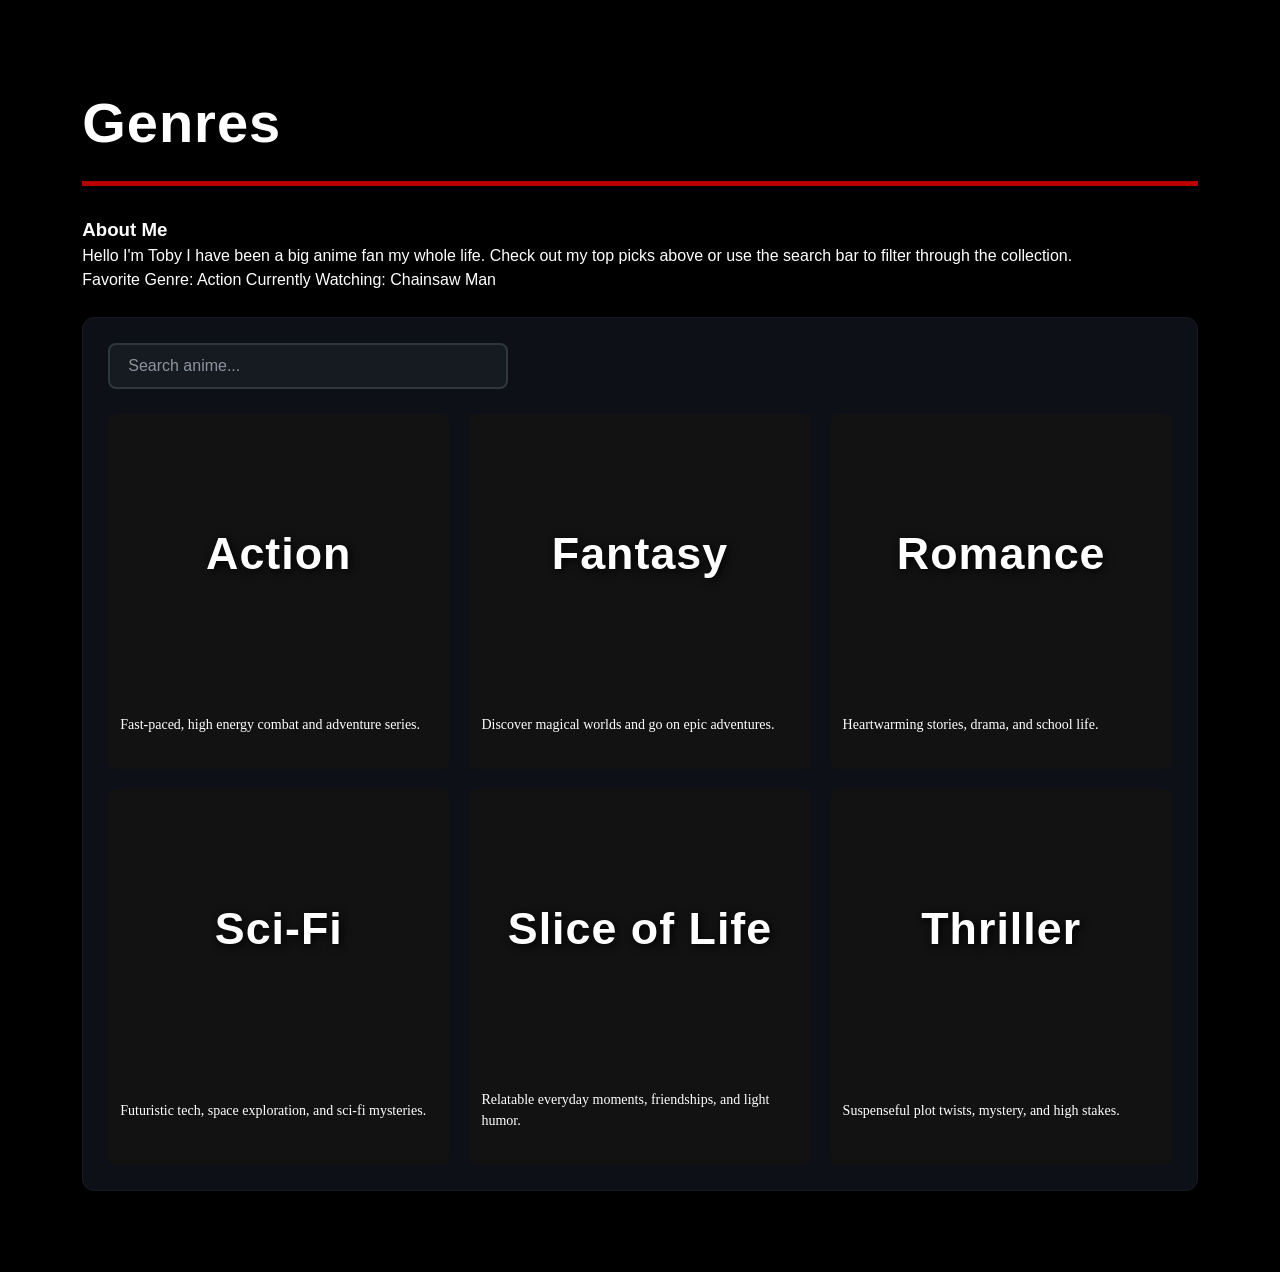
<file: index.html>
<!DOCTYPE html>
<html lang="en">
<head>
  <meta charset="UTF-8">
  <meta name="viewport" content="width=device-width, initial-scale=1.0">
  <title>Anime Watch List - Home</title>
  <link rel="stylesheet" href="style.css">
</head>
<body>

  <main class="main-container">
    <div class="layout-wrapper">
      
      <h2 class="sidebar-title">Genres</h2>
      <div class="black-spacer-bar"></div>

<div class="about-me-card">
        <div class="about-details">
          <h3>About Me</h3>
          <p>Hello I'm Toby I have been a big anime fan my whole life. Check out my top picks above or use the search bar to filter through the collection.</p>
          <div class="about-tags">
            <span class="tag">Favorite Genre: Action</span>
            <span class="tag">Currently Watching: Chainsaw Man</span>
          </div>
        </div>
      </div>

      <div class="grid-card-wrapper">
        <div class="black-spacer-bar"></div>

        <div class="search-container">
          <input type="text" id="animeSearch" placeholder="Search anime...">
        </div>

      <div class="row-container">

        <a href="action.html" class="category-card" style="text-decoration: none; color: inherit;">
          <div class="content-box action">
            <span>Action</span>
          </div>
          <div class="description-box">
            <p>Fast-paced, high energy combat and adventure series.</p>
          </div>
        </a>

        <a href="fantasy.html" class="category-card" style="text-decoration: none; color: inherit;">
          <div class="content-box fantasy">
            <span>Fantasy</span>
          </div>
          <div class="description-box">
            <p>Discover magical worlds and go on epic adventures.</p>
          </div>
        </a>

        <a href="romance.html" class="category-card" style="text-decoration: none; color: inherit;">
          <div class="content-box romance">
            <span>Romance</span>
          </div>
          <div class="description-box">
            <p>Heartwarming stories, drama, and school life.</p>
          </div>
        </a>

        <a href="scifi.html" class="category-card" style="text-decoration: none; color: inherit;">
          <div class="content-box scifi">
            <span>Sci-Fi</span>
          </div>
          <div class="description-box">
            <p>Futuristic tech, space exploration, and sci-fi mysteries.</p>
          </div>
        </a>

        <a href="slice-of-life.html" class="category-card" style="text-decoration: none; color: inherit;">
          <div class="content-box slice-of-life">
            <span>Slice of Life</span>
          </div>
          <div class="description-box">
            <p>Relatable everyday moments, friendships, and light humor.</p>
          </div>
        </a>

        <a href="thriller.html" class="category-card" style="text-decoration: none; color: inherit;">
          <div class="content-box thriller">
            <span>Thriller</span>
          </div>
          <div class="description-box">
            <p>Suspenseful plot twists, mystery, and high stakes.</p>
          </div>
        </a>

      </div>
    </div>
  </main>

  <script src="script.js"></script>
</body>
</html>
</file>
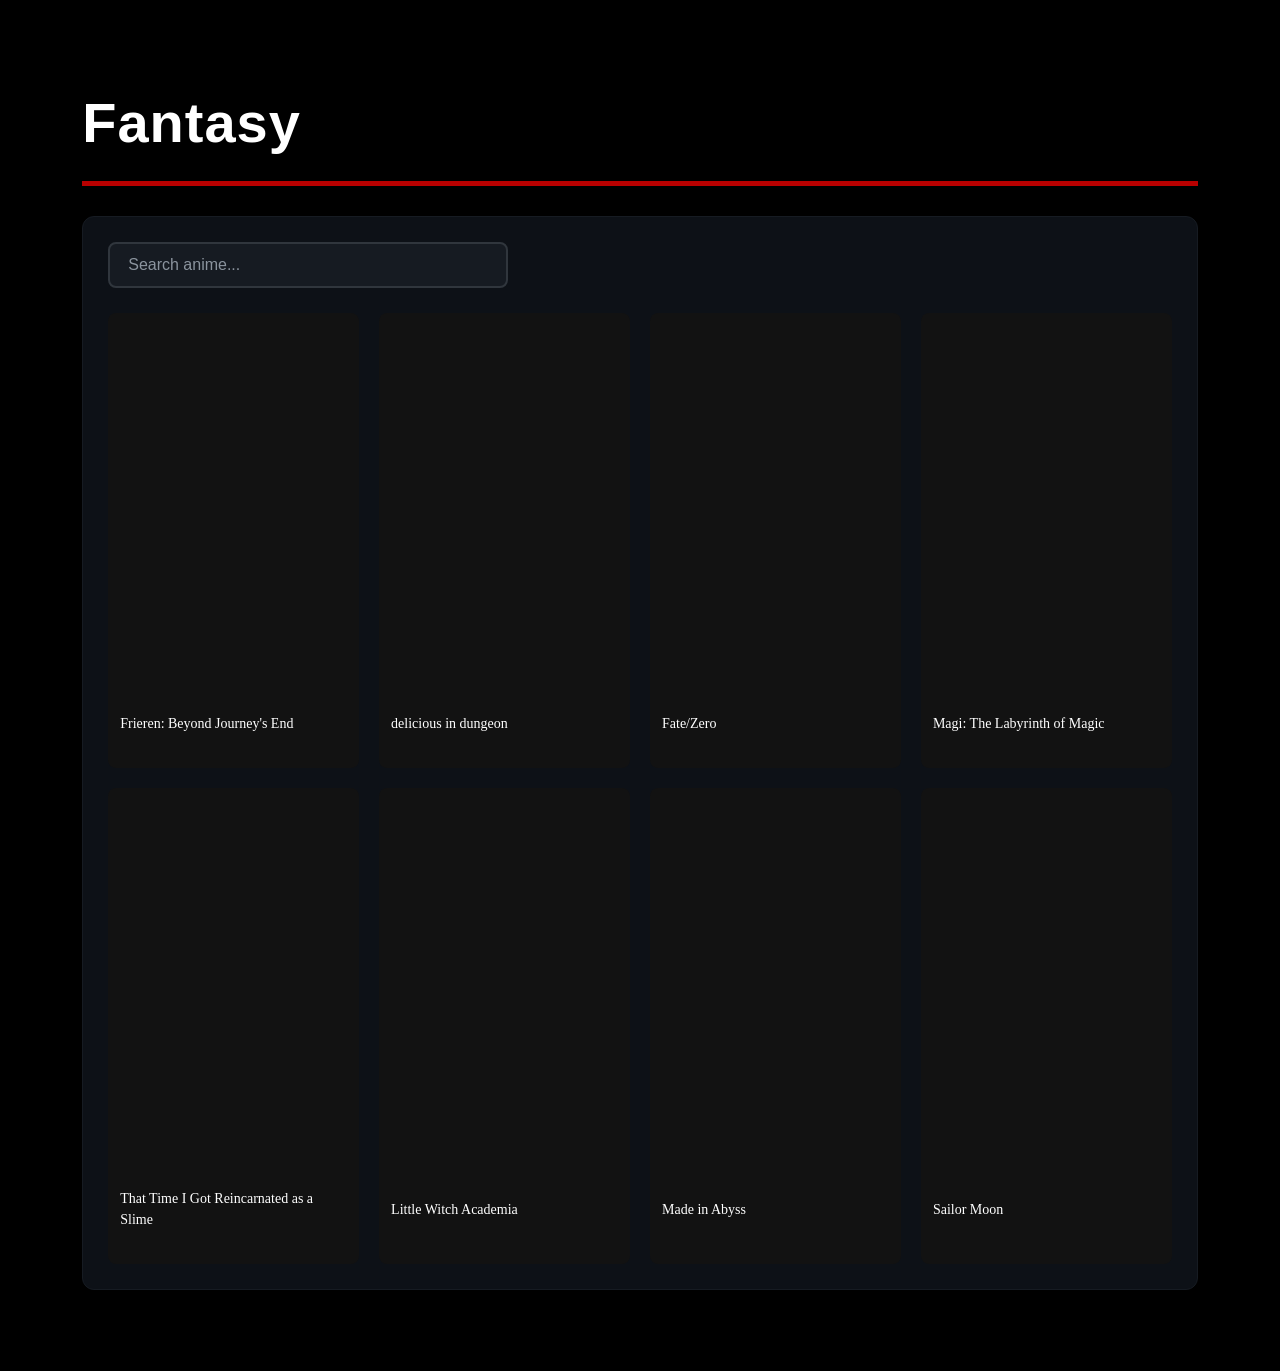
<file: fantasy.html>
<!DOCTYPE html>
<html lang="en">
<head>
  <meta charset="UTF-8">
  <meta name="viewport" content="width=device-width, initial-scale=1.0">
  <title>Fantasy Anime - Watch List</title>
  <link rel="stylesheet" href="style.css">
</head>
<body>

 <main class="main-container">
    <div class="layout-wrapper">
      
      <h2 class="sidebar-title">Fantasy</h2>

      <div class="grid-card-wrapper">
        <div class="black-spacer-bar"></div>

        <div class="search-container">
  <input type="text" id="animeSearch" placeholder="Search anime...">
</div>

        <div class="category-grid anime-page-grid">

          <div class="category-card anime-card">
            <div class="content-box anime-box">
              <span></span>
            </div>
            <div class="description-box">
              <p>Frieren: Beyond Journey's End</p>
            </div>
          </div>

          <div class="category-card anime-card">
            <div class="content-box anime-box">
              <span></span>
            </div>
            <div class="description-box">
              <p>delicious in dungeon</p>
            </div>
          </div>

          <div class="category-card anime-card">
            <div class="content-box anime-box">
              <span></span>
            </div>
            <div class="description-box">
              <p>Fate/Zero</p>
            </div>
          </div>

          <div class="category-card anime-card">
            <div class="content-box anime-box">
              <span></span>
            </div>
            <div class="description-box">
              <p>Magi: The Labyrinth of Magic</p>
            </div>
          </div>


          <div class="category-card anime-card">
            <div class="content-box anime-box">
              <span></span>
            </div>
            <div class="description-box">
              <p>That Time I Got Reincarnated as a Slime</p>
            </div>
          </div>

          <div class="category-card anime-card">
            <div class="content-box anime-box">

            </div>
            <div class="description-box">
              <p>Little Witch Academia</p>
            </div>
          </div>

          <div class="category-card anime-card">
            <div class="content-box anime-box">
              <span></span>
            </div>
            <div class="description-box">
              <p>Made in Abyss</p>
            </div>
          </div>

          <div class="category-card anime-card">
            <div class="content-box anime-box">
              <span></span>
            </div>
            <div class="description-box">
              <p>Sailor Moon</p>
            </div>
          </div>

        </div>
      </div>

    </div>
  </main>

  <script>
    const searchInput = document.getElementById('animeSearch');
    const animeCards = document.querySelectorAll('.category-card');

    searchInput.addEventListener('input', (e) => {
      const searchTerm = e.target.value.toLowerCase().trim();

      animeCards.forEach(card => {
        const title = card.querySelector('.description-box p').textContent.toLowerCase();

        if (title.includes(searchTerm)) {
          card.style.display = 'block';
        } else {
          card.style.display = 'none';
        }
      });
    });
  </script>
</body>
</html>
</file>
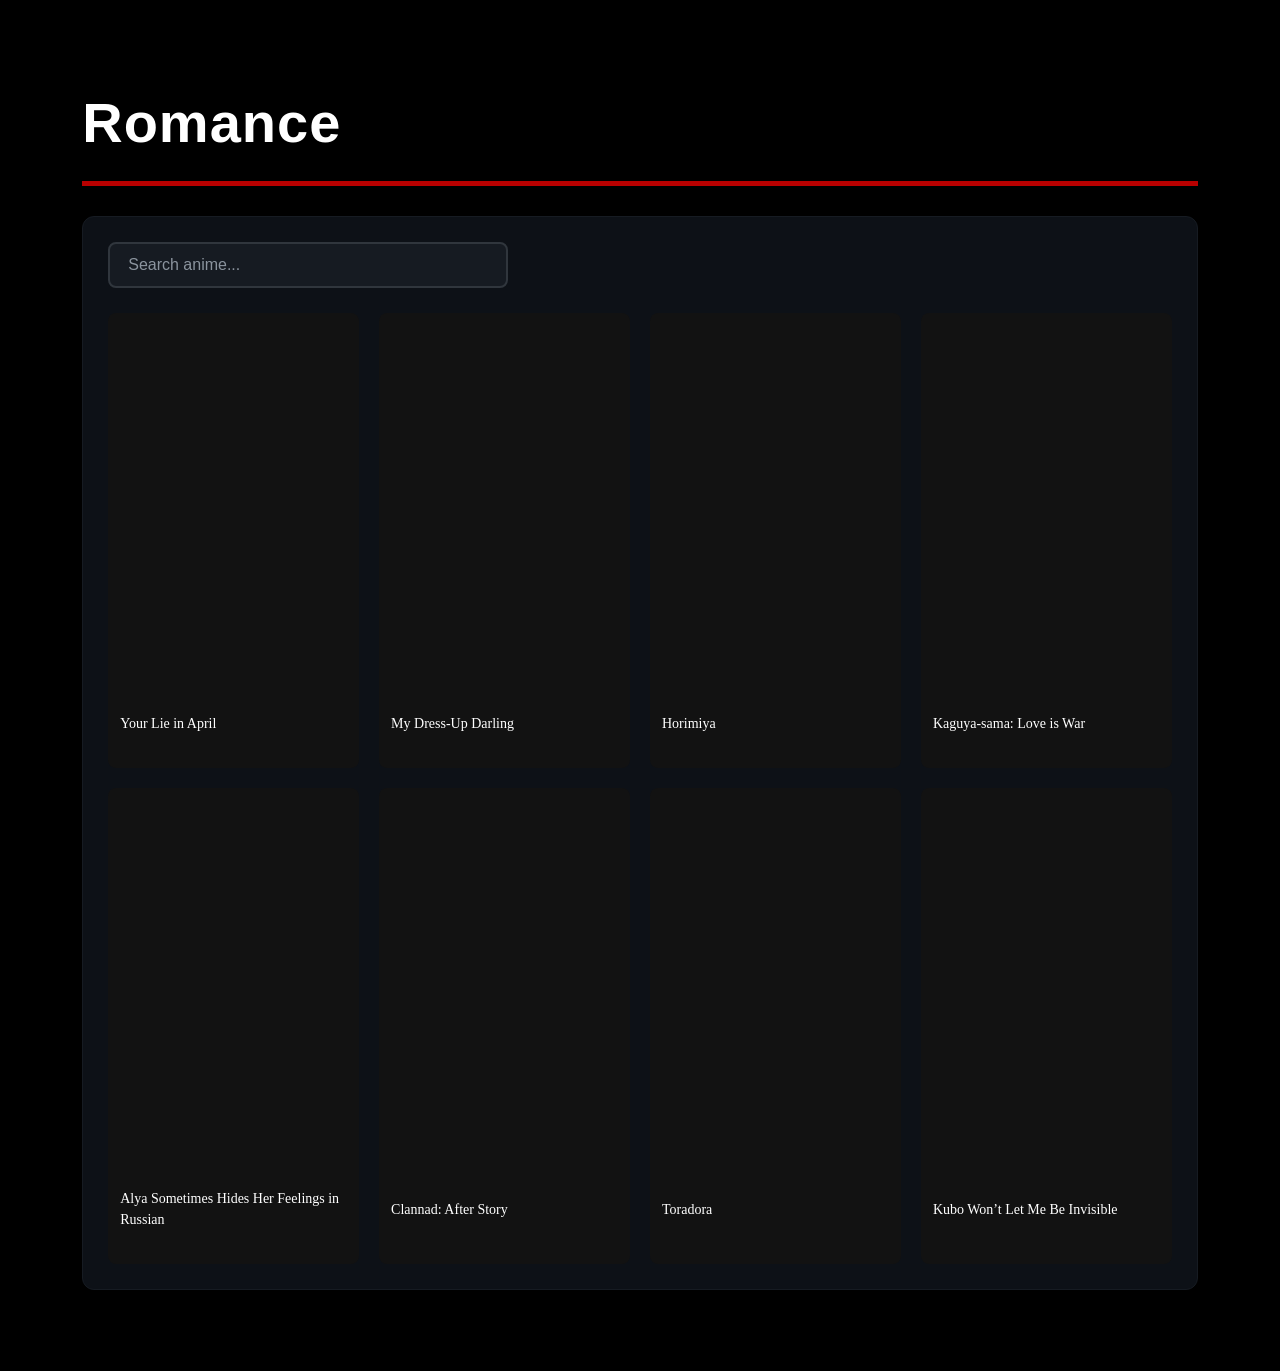
<file: romance.html>
<!DOCTYPE html>
<html lang="en">
<head>
  <meta charset="UTF-8">
  <meta name="viewport" content="width=device-width, initial-scale=1.0">
  <title>Romance Anime - Watch List</title>
  <link rel="stylesheet" href="style.css">
</head>
<body>

 <main class="main-container">
    <div class="layout-wrapper">
      
      <h2 class="sidebar-title">Romance</h2>

      <div class="grid-card-wrapper">
        <div class="black-spacer-bar"></div>

        <div class="search-container">
  <input type="text" id="animeSearch" placeholder="Search anime...">
</div>

        <div class="category-grid anime-page-grid">

          <div class="category-card anime-card">
            <div class="content-box anime-box">
              <span></span>
            </div>
            <div class="description-box">
              <p>Your Lie in April</p>
            </div>
          </div>

          <div class="category-card anime-card">
            <div class="content-box anime-box">
              <span></span>
            </div>
            <div class="description-box">
              <p>My Dress-Up Darling</p>
            </div>
          </div>

          <div class="category-card anime-card">
            <div class="content-box anime-box">
              <span></span>
            </div>
            <div class="description-box">
              <p>Horimiya</p>
            </div>
          </div>

          <div class="category-card anime-card">
            <div class="content-box anime-box">
              <span></span>
            </div>
            <div class="description-box">
              <p>Kaguya-sama: Love is War</p>
            </div>
          </div>

          <div class="category-card anime-card">
            <div class="content-box anime-box">
              <span></span>
            </div>
            <div class="description-box">
              <p>Alya Sometimes Hides Her Feelings in Russian</p>
            </div>
          </div>

          <div class="category-card anime-card">
            <div class="content-box anime-box">
              <span></span>
            </div>
            <div class="description-box">
              <p>Clannad: After Story</p>
            </div>
          </div>

          <div class="category-card anime-card">
            <div class="content-box anime-box">
              <span></span>
            </div>
            <div class="description-box">
              <p>Toradora</p>
            </div>
          </div>

          <div class="category-card anime-card">
            <div class="content-box anime-box">
              <span></span>
            </div>
            <div class="description-box">
              <p>Kubo Won’t Let Me Be Invisible</p>
            </div>
          </div>

        </div>
      </div>

    </div>
  </main>

  <script>
    const searchInput = document.getElementById('animeSearch');
    const animeCards = document.querySelectorAll('.category-card');

    searchInput.addEventListener('input', (e) => {
      const searchTerm = e.target.value.toLowerCase().trim();

      animeCards.forEach(card => {
        const title = card.querySelector('.description-box p').textContent.toLowerCase();

        if (title.includes(searchTerm)) {
          card.style.display = 'block';
        } else {
          card.style.display = 'none';
        }
      });
    });
  </script>
</body>
</html>
</file>
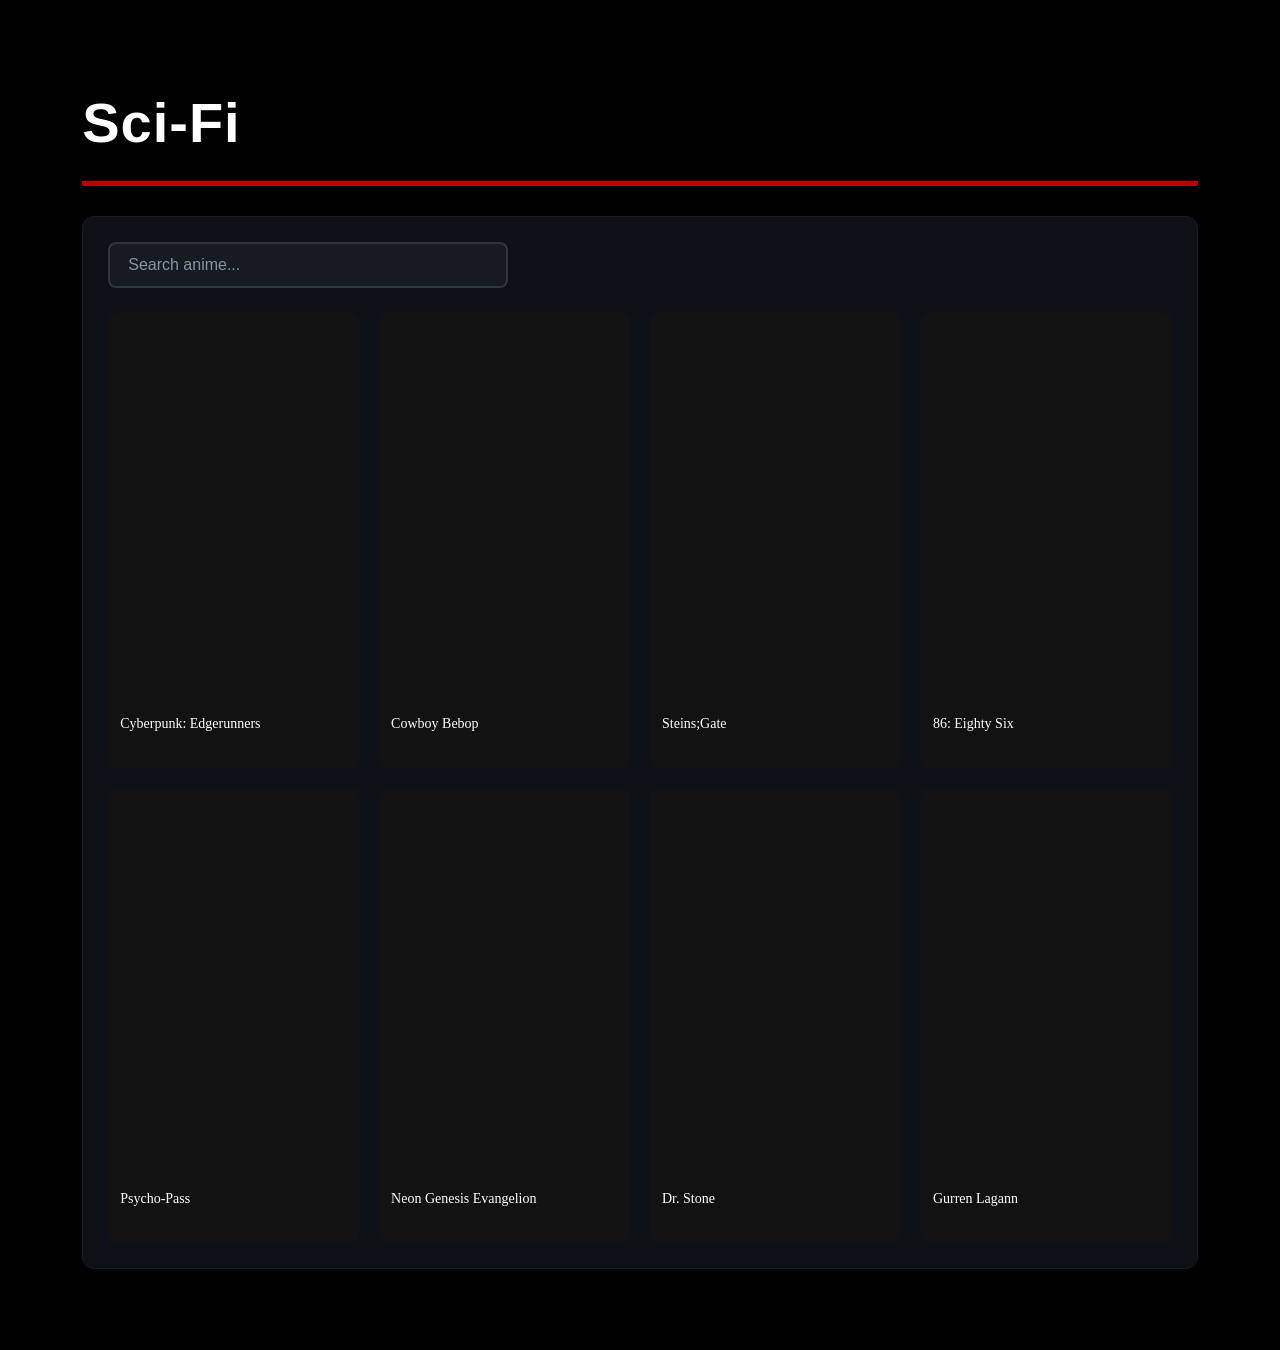
<file: scifi.html>
<!DOCTYPE html>
<html lang="en">
<head>
  <meta charset="UTF-8">
  <meta name="viewport" content="width=device-width, initial-scale=1.0">
  <title>Sci-Fi Anime - Watch List</title>
  <link rel="stylesheet" href="style.css">
</head>
<body>

 <main class="main-container">
    <div class="layout-wrapper">
      
      <h2 class="sidebar-title">Sci-Fi</h2>

      <div class="grid-card-wrapper">
        <div class="black-spacer-bar"></div>

        <div class="search-container">
  <input type="text" id="animeSearch" placeholder="Search anime...">
</div>

        <div class="category-grid anime-page-grid">
          <div class="category-card anime-card">
            <div class="content-box anime-box"><span></span></div>
            <div class="description-box"><p>Cyberpunk: Edgerunners</p></div>
          </div>
          <div class="category-card anime-card">
            <div class="content-box anime-box"><span></span></div>
            <div class="description-box"><p>Cowboy Bebop</p></div>
          </div>
          <div class="category-card anime-card">
            <div class="content-box anime-box"><span></span></div>
            <div class="description-box"><p>Steins;Gate</p></div>
          </div>
          <div class="category-card anime-card">
            <div class="content-box anime-box"><span></span></div>
            <div class="description-box"><p>86: Eighty Six</p></div>
          </div>
          <div class="category-card anime-card">
            <div class="content-box anime-box"><span></span></div>
            <div class="description-box"><p>Psycho-Pass</p></div>
          </div>
          <div class="category-card anime-card">
            <div class="content-box anime-box"><span></span></div>
            <div class="description-box"><p>Neon Genesis Evangelion</p></div>
          </div>
          <div class="category-card anime-card">
            <div class="content-box anime-box"><span></span></div>
            <div class="description-box"><p>Dr. Stone</p></div>
          </div>
          <div class="category-card anime-card">
            <div class="content-box anime-box"><span></span></div>
            <div class="description-box"><p>Gurren Lagann</p></div>
          </div>
        </div>
      </div>

    </div>
  </main>

  <script>
    const searchInput = document.getElementById('animeSearch');
    const animeCards = document.querySelectorAll('.category-card');

    searchInput.addEventListener('input', (e) => {
      const searchTerm = e.target.value.toLowerCase().trim();

      animeCards.forEach(card => {
        const title = card.querySelector('.description-box p').textContent.toLowerCase();

        if (title.includes(searchTerm)) {
          card.style.display = 'block';
        } else {
          card.style.display = 'none';
        }
      });
    });
  </script>
</body>
</html>
</file>
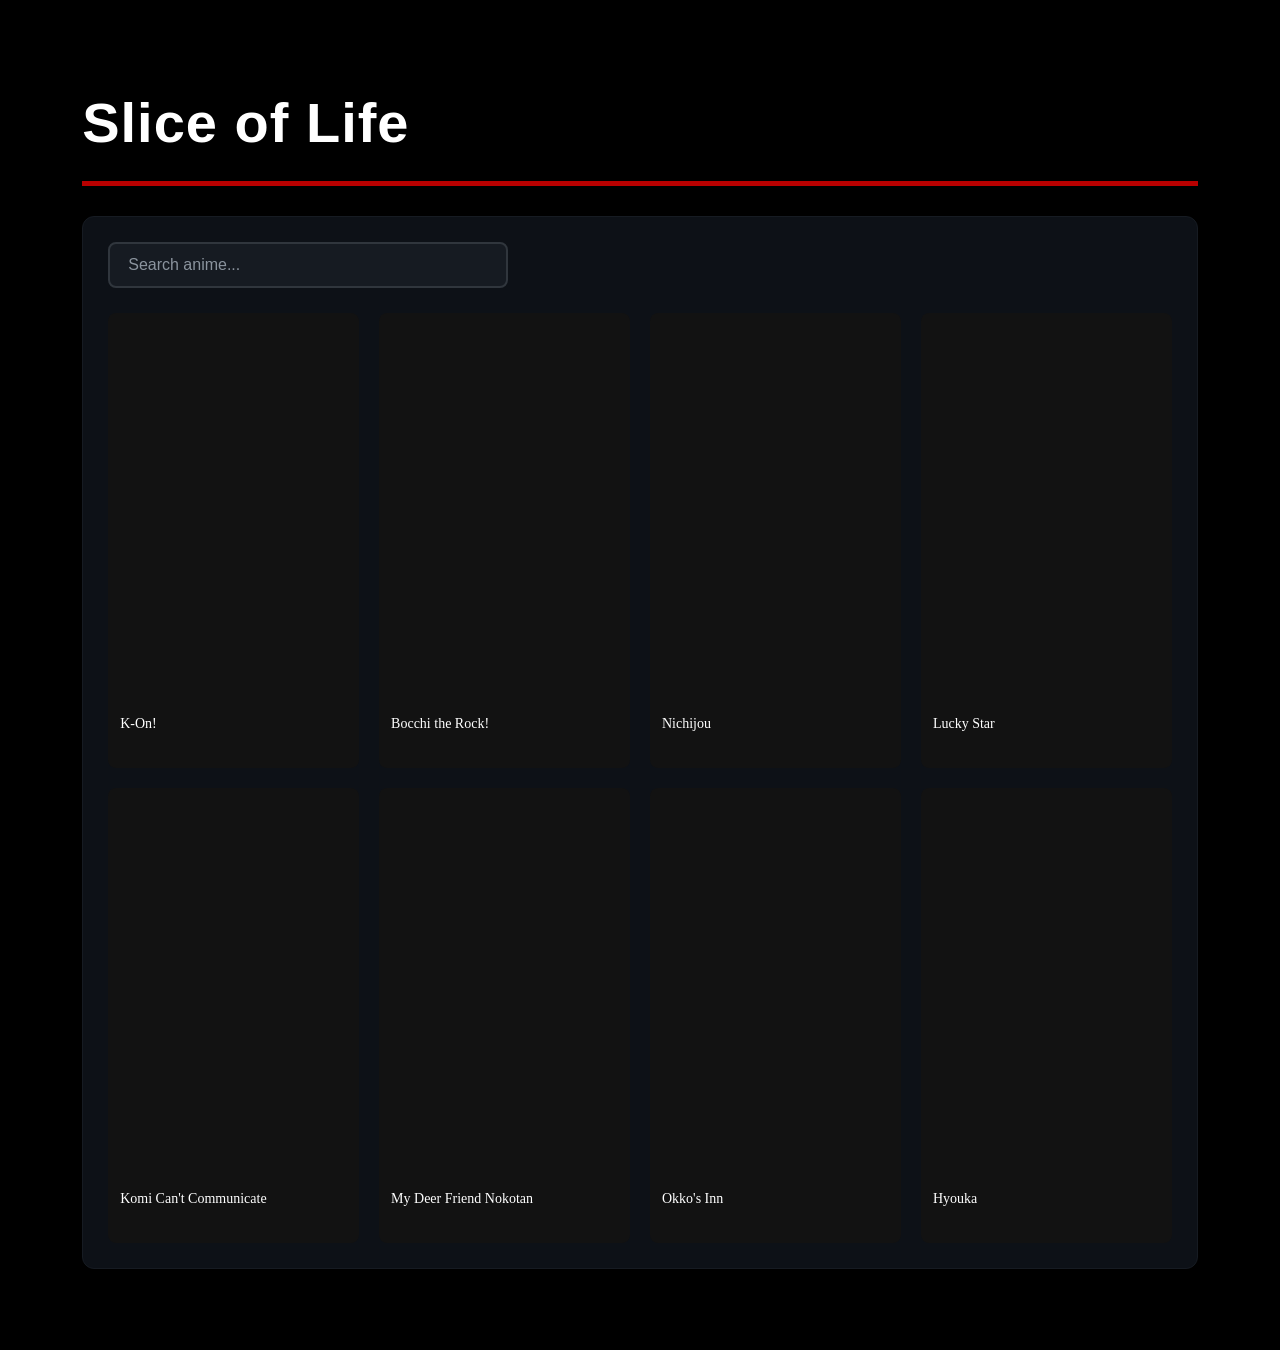
<file: slice-of-life.html>
<!DOCTYPE html>
<html lang="en">
<head>
  <meta charset="UTF-8">
  <meta name="viewport" content="width=device-width, initial-scale=1.0">
  <title>Slice of Life Anime - Watch List</title>
  <link rel="stylesheet" href="style.css">
</head>
<body>

 <main class="main-container">
    <div class="layout-wrapper">
      
      <h2 class="sidebar-title">Slice of Life</h2>

      <div class="grid-card-wrapper">
        <div class="black-spacer-bar"></div>

        <div class="search-container">
  <input type="text" id="animeSearch" placeholder="Search anime...">
</div>

        <div class="category-grid anime-page-grid">
          <div class="category-card anime-card">
            <div class="content-box anime-box"><span></span></div>
            <div class="description-box"><p>K-On!</p></div>
          </div>
          <div class="category-card anime-card">
            <div class="content-box anime-box"><span></span></div>
            <div class="description-box"><p>Bocchi the Rock!</p></div>
          </div>
          <div class="category-card anime-card">
            <div class="content-box anime-box"><span></span></div>
            <div class="description-box"><p>Nichijou</p></div>
          </div>
          <div class="category-card anime-card">
            <div class="content-box anime-box"><span></span></div>
            <div class="description-box"><p>Lucky Star</p></div>
          </div>
          <div class="category-card anime-card">
            <div class="content-box anime-box"><span></span></div>
            <div class="description-box"><p>Komi Can't Communicate</p></div>
          </div>
          <div class="category-card anime-card">
            <div class="content-box anime-box"><span></span></div>
            <div class="description-box"><p>My Deer Friend Nokotan</p></div>
          </div>
          <div class="category-card anime-card">
            <div class="content-box anime-box"><span></span></div>
            <div class="description-box"><p>Okko's Inn</p></div>
          </div>
          <div class="category-card anime-card">
            <div class="content-box anime-box"><span></span></div>
            <div class="description-box"><p>Hyouka</p></div>
          </div>
        </div>
      </div>

    </div>
  </main>

  <script>
    const searchInput = document.getElementById('animeSearch');
    const animeCards = document.querySelectorAll('.category-card');

    searchInput.addEventListener('input', (e) => {
      const searchTerm = e.target.value.toLowerCase().trim();

      animeCards.forEach(card => {
        const title = card.querySelector('.description-box p').textContent.toLowerCase();

        if (title.includes(searchTerm)) {
          card.style.display = 'block';
        } else {
          card.style.display = 'none';
        }
      });
    });
  </script>
</body>
</html>
</file>
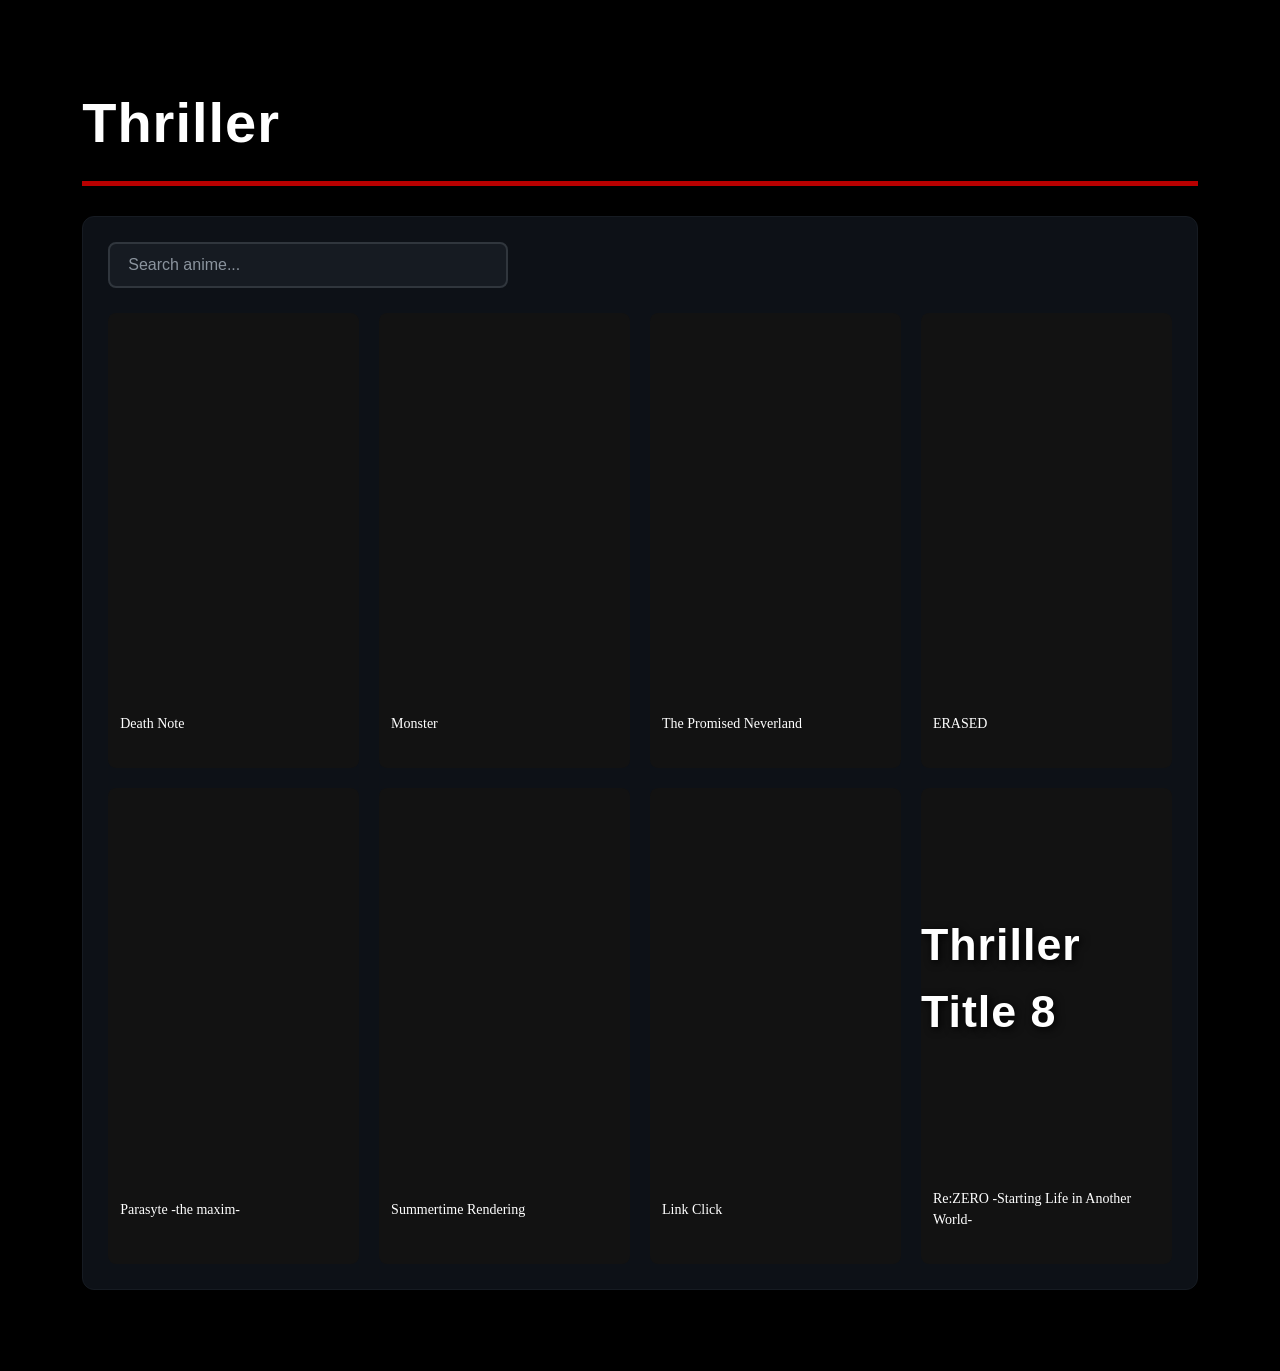
<file: thriller.html>
<!DOCTYPE html>
<html lang="en">
<head>
  <meta charset="UTF-8">
  <meta name="viewport" content="width=device-width, initial-scale=1.0">
  <title>Thriller Anime - Watch List</title>
  <link rel="stylesheet" href="style.css">
</head>
<body>

   <main class="main-container">
    <div class="layout-wrapper">
      
      <h2 class="sidebar-title">Thriller</h2>

      <div class="grid-card-wrapper">
        <div class="black-spacer-bar"></div>

        <div class="search-container">
  <input type="text" id="animeSearch" placeholder="Search anime...">
</div>

        <div class="category-grid anime-page-grid">
          <div class="category-card anime-card">
            <div class="content-box anime-box"><span></span></div>
            <div class="description-box"><p>Death Note</p></div>
          </div>
          <div class="category-card anime-card">
            <div class="content-box anime-box"><span></span></div>
            <div class="description-box"><p>Monster</p></div>
          </div>
          <div class="category-card anime-card">
            <div class="content-box anime-box"><span></span></div>
            <div class="description-box"><p>The Promised Neverland</p></div>
          </div>
          <div class="category-card anime-card">
            <div class="content-box anime-box"><span></span></div>
            <div class="description-box"><p>ERASED</p></div>
          </div>
          <div class="category-card anime-card">
            <div class="content-box anime-box"><span></span></div>
            <div class="description-box"><p>Parasyte -the maxim-</p></div>
          </div>
          <div class="category-card anime-card">
            <div class="content-box anime-box"><span></span></div>
            <div class="description-box"><p>Summertime Rendering</p></div>
          </div>
          <div class="category-card anime-card">
            <div class="content-box anime-box"><span></span></div>
            <div class="description-box"><p>Link Click</p></div>
          </div>
          <div class="category-card anime-card">
            <div class="content-box anime-box"><span>Thriller Title 8</span></div>
            <div class="description-box"><p>Re:ZERO -Starting Life in Another World-</p></div>
          </div>
        </div>
      </div>

    </div>
  </main>

  <script>
    const searchInput = document.getElementById('animeSearch');
    const animeCards = document.querySelectorAll('.category-card');

    searchInput.addEventListener('input', (e) => {
      const searchTerm = e.target.value.toLowerCase().trim();

      animeCards.forEach(card => {
        const title = card.querySelector('.description-box p').textContent.toLowerCase();

        if (title.includes(searchTerm)) {
          card.style.display = 'block';
        } else {
          card.style.display = 'none';
        }
      });
    });
  </script>
</body>
</html>
</file>
<file: style.css>
@font-face {
  font-family: 'Anime Ace BB';
  src: url('animeace2_bld') format('opentype');
  font-weight: normal;
  font-style: normal;
}

* {
  box-sizing: border-box;
  margin: 0;
  padding: 0;
}

body {
 margin: 0;
  padding: 20px 0;
  background-color: #05070a;
  color: #ffffff;
  font-family: 'Roboto', sans-serif;
  line-height: 1.5;
}

img {
  max-width: 100%;
  height: auto;
  display: block;
}

h1, h2, .content-box span {
  font-family: 'Oswald', sans-serif;
  letter-spacing: 1px;
}

header, footer {
  text-align: center;
  padding: 10px;
}

header {
  margin-top: 10px;
  background-color: #C80000;
  padding: 20px;
}

header h1 {
  color: #ffffff;
font-size: 2.2rem;
  margin-bottom: 10px;
}

.main-container h2 {
  margin-top: 0;
  margin-bottom: 30px;
  font-size: 3.5rem;
  border-bottom: 5px solid #b80000;
  padding-bottom: 16px;
}

main {
  padding: 30px;
}

.main-container {
  max-width: 1400px;
  width: 92%;
  margin: 30px auto;
  padding: 30px;
  border: 1px solid #000000;
  border-radius: 12px;
  display: flex;
  flex-direction: column;
  gap: 20px;
  height: auto;
}

.subheading-wrapper {
  width: 100%;
}

.subheading {
  color: #ffffff;
  font-size: 2.5rem;
}

.row-container {
  display: grid;
  grid-template-columns: repeat(3, 1fr);
  gap: 20px;
}

.content-box.featured {
  grid-column: span 2;
}

.content-row {
  display: grid;
  grid-template-columns: 180px 1fr;
  gap: 20px;
}

.category-card {
  height: 380px;
  background-color: #121212; 
  display: flex;
  flex-direction: column;
  border-radius: 8px;
  overflow: hidden;
}

.content-box {
  height: 280px;
  display: flex;
  justify-content: center;
  align-items: center;
  color: #ffffff;
  font-size: 2.8rem;
  font-weight: bold;
  font-family: sans-serif;
  text-shadow: 2px 2px 8px #000000;
  background-size: cover;
  background-position: center;
  background-repeat: no-repeat;
}

.description-box {
  flex: 1;
  padding: 18px 20px;
  color: #ffffff;
  font-family: serif;
  font-size: 1.3rem;
  border-top: 1px solid #c80000;
  background-color: #161b22
}

description-box p {
  font-family: sans-serif;
  font-size: 1.35rem;
  line-height: 1.6;
  margin: 0;
}
.content-box.action {
  background-image: url('https://imgur.com/euBondA.png');
}

.content-box.fantasy {
  background-image: url('https://imgur.com/3ldyDFe.png');
}

.content-box.thriller {
  background-image: url('https://imgur.com/V9uWJji.png');
}

.content-box.scifi {
  background-image: url('https://imgur.com/fvWObWY.png');
}

.content-box.romance {
  background-image: url('https://imgur.com/79TX8ZU.png');
}

.content-box.slice-of-life {
  background-image: url('https://imgur.com/i7t8KvF.png');
}

@media (min-width: 768px) {
  .row-container {
    grid-template-columns: repeat(3, 1fr);
  }
}
.description-box {
  grid-column: span 3;
  padding: 15px;
  border: 0px solid #000000;
  background-color: #161b22;
  display: flex;
  align-items: center;
}

body {
  background-color: #000000;
  margin: 0;
  font-family: Arial, sans-serif;
}

.browse-layout {
  display: flex;
  gap: 30px;
  max-width: 1200px;
  margin: 40px auto;
  padding: 0 20px;
  align-items: flex-start;
}

.sidebar-title-only h2 {
  font-family: 'Oswald', sans-serif;
  font-size: 2.2rem;
  color: #ffffff;
  margin: 0;
  padding-top: 10px;
  white-space: nowrap;
}

.grid-card-wrapper {
  flex: 1;
  background-color: #0d1117;
  border-radius: 12px;
  padding: 25px;
  border: 1px solid #161b22;
}

.top-spacer-bar {
  height: 40px;
  background-color: #000000;
  border-radius: 6px;
  margin-bottom: 25px;
}

.row-container {
  display: grid;
  grid-template-columns: repeat(3, 1fr);
  gap: 20px;
}

.category-card {
  transition: transform 0.3s ease, box-shadow 0.3s ease;
}

.category-card:hover {
  transform: translateY(-6px);
  box-shadow: 0 10px 25px rgba(0, 0, 0, 0.6);
}

.category-card:hover .content-box {
  filter: brightness(1.2);
}

.category-card .content-box span {
  transition: text-shadow 0.3s ease, color 0.3s ease;
}

.category-card:hover .content-box span {
  color: #ffffff;
  text-shadow: 0 0 8px rgba(255, 100, 0, 0.8), 0 0 16px rgba(255, 100, 0, 0.6);
}

.anime-page-grid {
  grid-template-columns: repeat(4, 1fr);
  gap: 16px;
}

.anime-box {
  height: 220px;
}

@media (max-width: 900px) {
  .anime-page-grid {
    grid-template-columns: repeat(2, 1fr);
  }
}

.anime-page-grid {
  display: grid;
  grid-template-columns: repeat(4, 1fr);
  gap: 16px;
}

::-webkit-scrollbar {
  width: 12px;
}

::-webkit-scrollbar-track {
  background: #121212;
}

::-webkit-scrollbar-thumb {
  background: #e50914;
  border-radius: 6px;
}

::-webkit-scrollbar-thumb:hover {
  background: #ff2a2a;
}

.anime-box {
  height: 380px;  
  padding: 0;
  overflow: hidden;
}

.anime-cover {
  width: 100%;
  height: 100%;
  object-fit: contain;   
  display: block;
}

.search-container {
  margin-bottom: 25px;
  width: 100%;
}

#animeSearch {
  width: 100%;
  max-width: 400px;
  padding: 12px 18px;
  font-size: 1rem;
  font-family: inherit;
  color: #ffffff;
  background-color: #161b22;
  border: 2px solid #30363d;
  border-radius: 8px;
  outline: none;
  transition: all 0.2s ease-in-out;
}

#animeSearch:focus {
  border-color: #e50914;
  box-shadow: 0 0 8px rgba(229, 9, 20, 0.4);
}

#animeSearch::placeholder {
  color: #8b949e;
}

.about-me-card {
  background-color: transparent;
  border: none;
  padding: 0;
  margin-top: 15px;
  margin-bottom: 25px;
}

a.anime-card {
  text-decoration: none;
  color: inherit;
  display: block;
}

.back-btn {
  display: inline-block;
  color: #ffffff;
  text-decoration: none;
  background-color: #21262d;
  border: 1px solid #30363d;
  padding: 8px 16px;
  border-radius: 6px;
  margin-bottom: 25px;
  font-size: 0.95rem;
  transition: border-color 0.2s;
}

.back-btn:hover {
  border-color: #e50914;
}

.anime-detail-box {
  display: flex;
  gap: 30px;
  background-color: #161b22;
  border: 1px solid #30363d;
  border-left: 4px solid #e50914;
  border-radius: 8px;
  padding: 25px;
  align-items: flex-start;
}

.anime-detail-box img {
  width: 240px;
  border-radius: 8px;
  object-fit: cover;
  border: 1px solid #30363d;
}

.detail-info h1 {
  color: #ffffff;
  font-size: 2rem;
  margin-bottom: 15px;
}

.detail-info p {
  color: #8b949e;
  font-size: 1.05rem;
  line-height: 1.6;
}

@media (max-width: 650px) {
  .anime-detail-box {
    flex-direction: column;
    align-items: center;
    text-align: center;
  }
}

.anime-page-grid {
  display: grid;
  grid-template-columns: repeat(auto-fill, minmax(220px, 1fr));
  gap: 20px;
}

.card-link {
  text-decoration: none;
  color: inherit;
  display: block;
}

.anime-cover {
  width: 100%;
  height: 300px;
  object-fit: cover;
  display: block;
}

.category-card {
  background-color: #121212;
  border-radius: 8px;
  overflow: hidden;
  display: flex;
  flex-direction: column;
  height: 100%;
}

.anime-cover {
  width: 100%;
  height: 280px;
  object-fit: cover;
  display: block;
}

.description-box {
  padding: 12px;
  background-color: #121212;
}

.description-box p {
  margin: 0;
  color: #ffffff;
  font-size: 14px;
  font-weight: 500;
}

.category-card {
  background-color: #121212;
  border-radius: 8px;
  overflow: hidden;
  display: flex;
  flex-direction: column;
  padding-bottom: 8px;
}

.category-card {
  background-color: #121212;
  border-radius: 8px;
  overflow: hidden;
  display: flex;
  flex-direction: column;
  margin-bottom: 20px;
}

.description-box {
  padding: 10px 12px 16px 12px;
  background-color: #121212;
}
</file>
